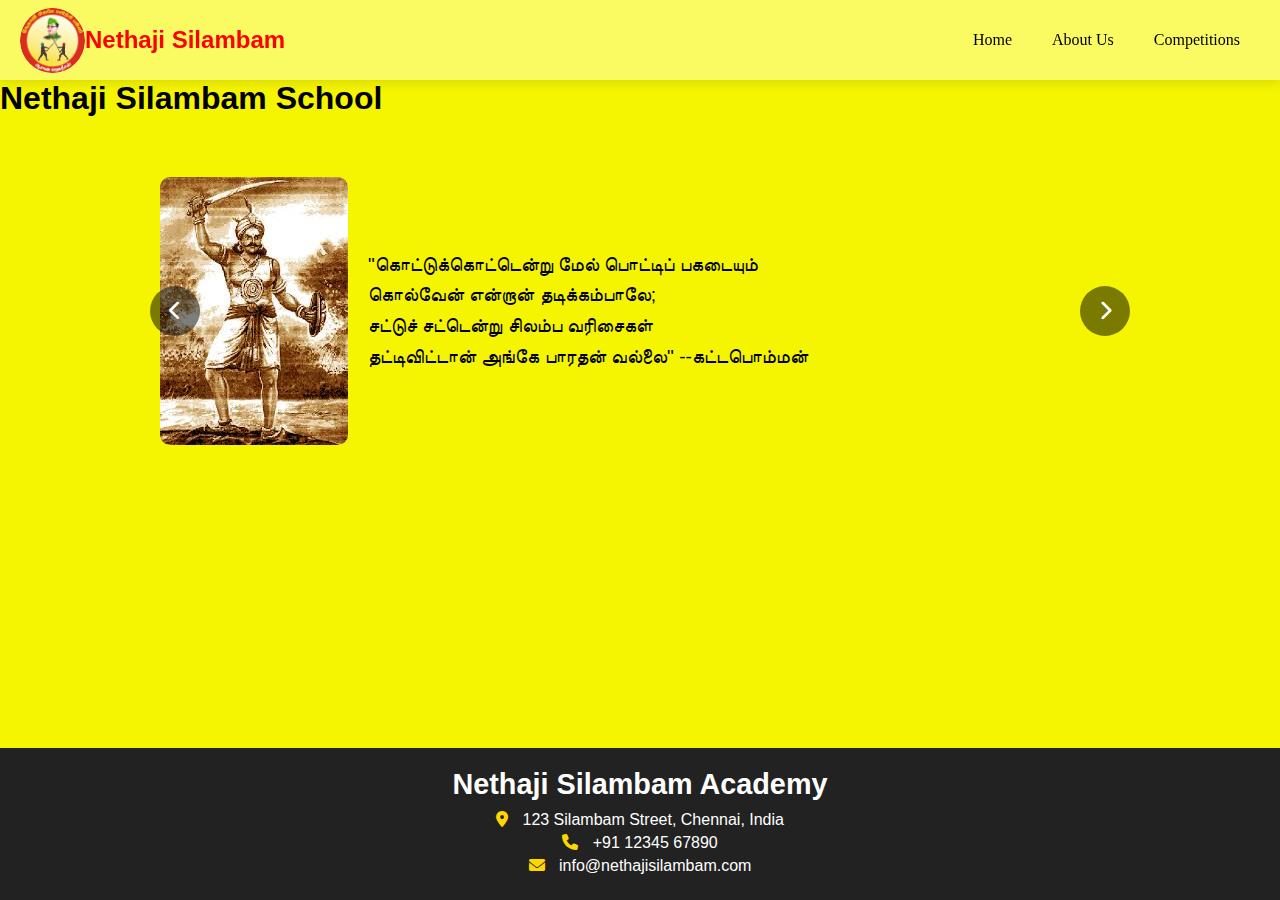
<file: index.html>
<!DOCTYPE html>
<html lang="en">
<head>
    <meta charset="UTF-8">
    <meta name="viewport" content="width=device-width, initial-scale=1.0">
    <title>Home Page</title>
    <link rel="stylesheet" href="home.css">
    <link rel="stylesheet" href="https://cdnjs.cloudflare.com/ajax/libs/font-awesome/6.0.0-beta3/css/all.min.css">
</head>
<body>
    <div class="banner">
        <div class="navbar">
            <a href="#" class="logo_name">
                <img src="logo.jpeg" alt="img_example" class="logo">Nethaji Silambam
            </a>
            <ul class="nav-links">
                <li><a href="#">Home</a></li>
                <li><a href="about.html">About Us</a></li>
                <li><a href="competitions.html">Competitions</a></li>
            </ul>
        </div>
        
        <h1>Nethaji Silambam School</h1>
        <div class="quote-slider">
            <div class="quote-track">
                <div class="quote-slide">
                    <div class="quote-content">
                        <img src="qouet.png" alt="freedom_photo" class="freedom_photo">
                        <p>  
                            "கொட்டுக்கொட்டென்று மேல் பொட்டிப் பகடையும்<br>
                            கொல்வேன் என்றான் தடிக்கம்பாலே;<br>
                            சட்டுச் சட்டென்று சிலம்ப வரிசைகள்<br>
                            தட்டிவிட்டான் அங்கே பாரதன் வல்லை" --கட்டபொம்மன்
                        </p>
                    </div>
                </div>
                <div class="quote-slide">
                    <div class="quote-content">
                        <img src="quote2.png" alt="freedom_photo" class="freedom_photo">
                        <p>  
                            "மறு அல்லது மடு என்றும் அழைக்கப்படும் மட்டுவு இந்தியாவில் <br>இருந்து வந்த ஒரு ஆயுதம். ‘சிலம்பம் தமிழ் தற்காப்பு கலைகளில்’ பயன்படுத்தப்படும் பல ஆயுதங்களில் இதுவும் ஒன்றாகும்.
                            பொதுவாக மட்டுவு என்று அழைக்கப்படும் இது, மான் கொம்புகளால் செய்யப்பட்டதால் மான் கொம்பு என்றும் குறிப்பிடப்படுகிறது, குறிப்பாக ‘இந்திய பிளாக்பக் ஆன்டிலோப் <br>செர்விகாப்ரா’,என அழைக்கப்படுகிறது. இது இரட்டை-பிளேட் கத்தி போல கருதப்படுகிறது."
                        </p>
                    </div>
                </div>
                <div class="quote-slide">
                    <div class="quote-content">
                        <img src="quote3.png" alt="freedom_photo" class="freedom_photo">
                        <p>  
                            "மன்னர்கள் போர்களில் அதிகமாக உபயோகித்த ஒரு ஆயுதம் வேல் கம்பு. வேல் கம்பின் அடிப்படை சிலம்பம் ஆகும். எதிரிகள் எவ்வாறு நம்மை தாக்குவார்கள், அவர்களிடமிருந்து எவ்வாறு தற்காத்து க்கொள்வது, பின்னர் அவர்களை நாம் எவ்வாறு தாக்குவது என்று பல பாடத்திட்டமாக சிலம்பம் உருவெடுத்தது."
                        </p>
                    </div>
                </div>
            </div>
            <!-- Previous and Next buttons with icons -->
            <button class="prev-btn"><i class="fas fa-chevron-left"></i></button>
            <button class="next-btn"><i class="fas fa-chevron-right"></i></button>
        </div>
        
    </div>

    <footer class="footer">
        <div class="footer-content">
            <h2>Nethaji Silambam Academy</h2>
            <p><i class="fas fa-map-marker-alt"></i> 123 Silambam Street, Chennai, India</p>
            <p><i class="fas fa-phone"></i> +91 12345 67890</p>
            <p><i class="fas fa-envelope"></i> info@nethajisilambam.com</p>
        </div>
    </footer>

    <script src="home.js"></script>
</body>
</html>
</file>
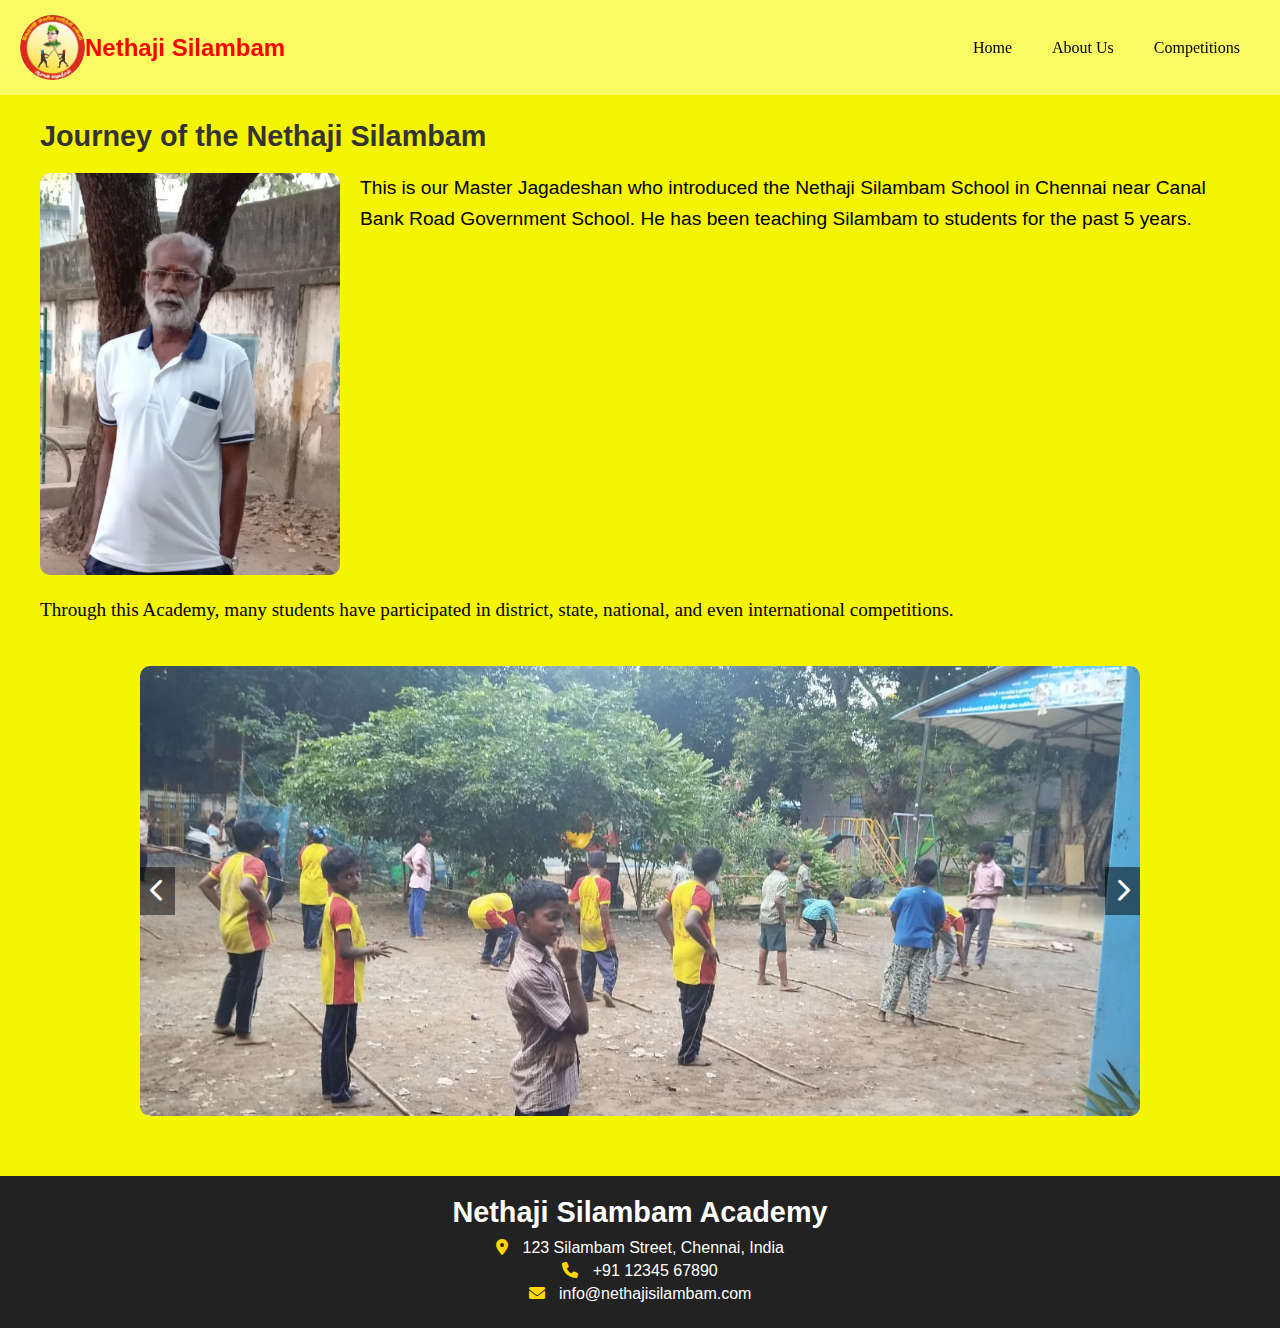
<file: about.html>
<!DOCTYPE html>
<html lang="en">
<head>
    <meta charset="UTF-8">
    <meta name="viewport" content="width=device-width, initial-scale=1.0">
    <title>Home Page with Carousel</title>
    <link rel="stylesheet" href="https://cdnjs.cloudflare.com/ajax/libs/font-awesome/6.0.0-beta3/css/all.min.css">
    <link rel="stylesheet" href="about.css">
</head>
<body>
    <header>
        <div class="navbar">
            <a href="#" class="logo_name">
                <img src="logo.jpeg" alt="Logo" class="logo">Nethaji Silambam
            </a>
            <ul>
                <li><a href="index.html">Home</a></li>
                <li><a href="#">About Us</a></li>
                <li><a href="competitions.html">Competitions</a></li>
            </ul>
        </div>
    </header>
    
    <main>
        <div class="content">
            <h2>Journey of the Nethaji Silambam</h2>
            <div class="content-wrapper">
                <img src="thatha.jpeg" alt="Master Jagadeshan" class="freedom_photo" width="300" height="200">
                <div class="text-content">
                    <p>This is our Master Jagadeshan who introduced the Nethaji Silambam School in Chennai near Canal Bank Road Government School. He has been teaching Silambam to students for the past 5 years.</p>
                </div>
            </div>
            <p class="below-image">Through this Academy, many students have participated in district, state, national, and even international competitions.</p>
            
            <!-- Carousel Slider Section -->
            <div class="carousel-container">
                <button class="carousel-btn prev-btn"><i class="fas fa-chevron-left"></i></button>
                <div class="carousel">
                    <img src="ground_1.jpeg" alt="School Ground 1" class="carousel-slide">
                    <img src="ground_2.jpeg" alt="School Ground 2" class="carousel-slide">
                </div>
                <button class="carousel-btn next-btn"><i class="fas fa-chevron-right"></i></button>
            </div>
        </div>
    </main>

    <footer class="footer">
        <div class="footer-content">
            <h2>Nethaji Silambam Academy</h2>
            <p><i class="fas fa-map-marker-alt"></i> 123 Silambam Street, Chennai, India</p>
            <p><i class="fas fa-phone"></i> +91 12345 67890</p>
            <p><i class="fas fa-envelope"></i> info@nethajisilambam.com</p>
        </div>
    </footer>

    <!-- JavaScript for Carousel Slider -->
    <script>
        let slideIndex = 0;
        const slides = document.querySelectorAll('.carousel-slide');
        const totalSlides = slides.length;

        function showNextSlide() {
            slideIndex++;
            if (slideIndex >= totalSlides) {
                slideIndex = 0; 
            }
            updateCarousel();
        }

        function updateCarousel() {
            const carousel = document.querySelector('.carousel');
            const translateValue = -slideIndex * 100;
            carousel.style.transform = `translateX(${translateValue}%)`;
        }

        setInterval(showNextSlide, 3000); // Auto-slide every 3 seconds

        document.querySelector('.prev-btn').addEventListener('click', () => {
            slideIndex--;
            if (slideIndex < 0) {
                slideIndex = totalSlides - 1; 
            }
            updateCarousel();
        });

        document.querySelector('.next-btn').addEventListener('click', showNextSlide);
    </script>
</body>
</html>
</file>
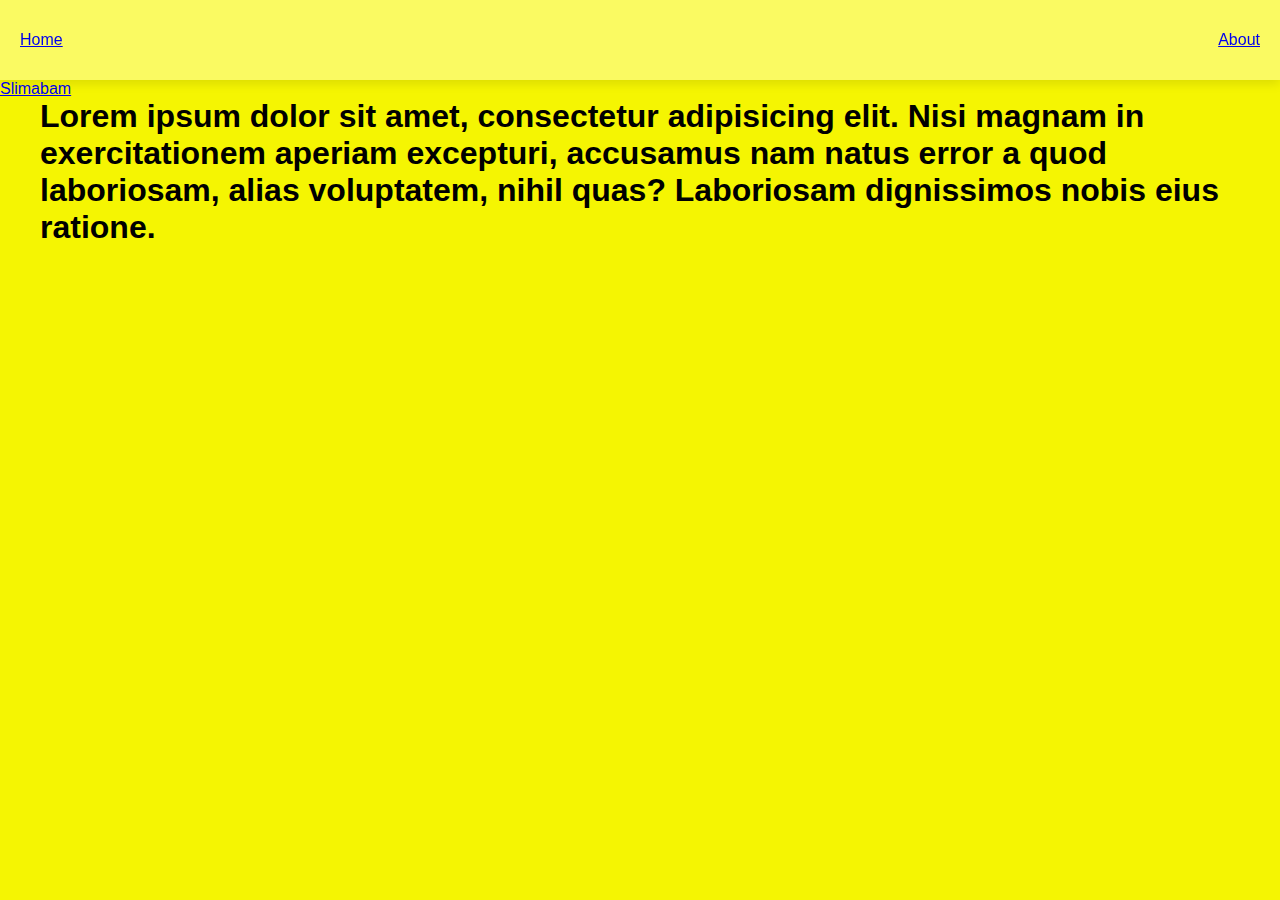
<file: home.html>
<!DOCTYPE html>
<html lang="en">
<head>
    <meta charset="UTF-8">
    <meta name="viewport" content="width= , initial-scale=1.0">
    <title>home page</title>
    <link rel="stylesheet" href="home.css">
</head>
<body>
    
    <header class="header">
        <a href="#" class="logo">Slimabam</a>

        <nav class="navbar">
            <a href="#" >Home</a>
            <a href="about.html" >About</a>
        </nav>
    </header>
    <div class="content">
        <h1>Lorem ipsum dolor sit amet, consectetur adipisicing elit. Nisi magnam in exercitationem aperiam excepturi, accusamus nam natus error a quod laboriosam, alias voluptatem, nihil quas? Laboriosam dignissimos nobis eius ratione.</h1>
    </div>
    
</body>
</html>
</file>
<file: home.css>
/* Global Styles */
* {
   margin: 0;
   padding: 0;
   box-sizing: border-box;
   font-family: sans-serif;
}

body {
   min-height: 100vh;
   background-color: rgb(245, 245, 2);
   padding-top: 80px; /* Adjust this to match the height of the navbar */
}

.banner {
   padding-top: 0; /* No extra padding required, body already has padding */
   min-height: calc(100vh - 80px); /* Ensure the banner covers the visible area minus the navbar height */
}

/* Navbar Styles */
.navbar {
   background-color: rgba(250, 250, 105, 0.932);
   width: 100%;
   padding: 15px 20px;
   display: flex;
   align-items: center;
   justify-content: space-between;
   position: fixed;
   top: 0;
   z-index: 1000;
   height: 80px; /* Fixed height for the navbar */
   box-shadow: 0px 4px 10px rgba(0, 0, 0, 0.1); /* Optional shadow for better distinction */
}

.logo {
   width: 65px;
   height: 65px;
   cursor: pointer;
   border-radius: 50%;
}

.logo_name {
   display: flex;
   align-items: center;
   font-weight: bold;
   font-size: x-large;
   color: red;
   text-decoration: none;
}

.navbar ul {
   display: flex;
   list-style: none;
}

.navbar ul li {
   margin: 0 20px;
}

.navbar ul li a {
   text-decoration: none;
   color: black;
   font-family: Cambria, Cochin, Georgia, Times, 'Times New Roman', serif;
}

/* Main Content */
main {
   padding: 20px;
   margin-top: 20px;
}

.content {
   max-width: 1200px;
   margin: 0 auto;
}

.content h2 {
   font-size: 1.8em;
   margin-bottom: 20px;
   color: #333;
}

.content-wrapper {
   display: flex;
   gap: 20px;
   margin: 20px auto;
   align-items: flex-start;
}

.freedom_photo {
   max-width: 200px;  /* Adjust the image size */
   height: auto;
   border-radius: 10px;
}

/* Quote Slider Styles */
.quote-slider {
   position: relative;
   max-width: 1000px;
   margin: 40px auto;
   overflow: hidden;
}

.quote-track {
   display: flex;
   transition: transform 0.5s ease-in-out;
}

.quote-slide {
   min-width: 100%;
   transition: 0.5s;
   border-radius: 10px;
}

.quote-content {
   display: flex;  /* Align elements side by side */
   align-items: center;  /* Vertically align image and text */
   gap: 20px;  /* Add space between the image and text */
   padding: 20px;
}

.quote-content p {
   font-size: 1.2em;
   line-height: 1.6;
   flex: 1;  /* Let the text take up available space */
}

/* Slider Button Styles */
.carousel-btn, .prev-btn, .next-btn {
   position: absolute;
   top: 50%;
   transform: translateY(-50%);
   background-color: rgba(0, 0, 0, 0.5); /* Semi-transparent black background */
   border: none;
   color: white;
   font-size: 24px;
   cursor: pointer;
   padding: 15px;
   border-radius: 50%; /* Rounded buttons */
   display: flex;
   align-items: center;
   justify-content: center;
   width: 50px;
   height: 50px;
   transition: background-color 0.3s ease;
}

/* Hover effect on buttons */
.carousel-btn:hover, .prev-btn:hover, .next-btn:hover {
   background-color: rgba(0, 0, 0, 0.8);
}

.prev-btn {
   left: 10px; /* Position to the left of the slider */
}

.next-btn {
   right: 10px; /* Position to the right of the slider */
}

/* Icon Styles (Font Awesome) */
.prev-btn i, .next-btn i {
   font-size: 20px;
}

/* Footer Styles */
footer {
   background-color: #222;
   color: #fff;
   padding: 20px 0;
   text-align: center;
   position: fixed;
   bottom: 0;
   width: 100%;
}

.footer-content h2 {
   font-size: 1.8em;
   margin-bottom: 10px;
}

.footer-content p {
   font-size: 1em;
   margin: 5px 0;
}

.footer-content i {
   margin-right: 10px;
   color: #ffd700;
}
</file>
<file: about.css>
* {
   margin: 0;
   padding: 0;
   box-sizing: border-box;
   font-family: sans-serif;
}

body {
   display: flex;
   flex-direction: column;
   min-height: 100vh;
   background-color: rgb(245, 245, 2);
}

header {
   position: fixed;
   top: 0;
   left: 0;
   width: 100%;
   z-index: 1000;
}

.navbar {
   background-color: rgba(250, 250, 105, 0.932);
   width: 100%;
   padding: 15px 20px;
   display: flex;
   align-items: center;
   justify-content: space-between;
}

.logo {
   width: 65px;
   height: 65px;
   cursor: pointer;
   border-radius: 50%;
}

.logo_name {
   display: flex;
   align-items: center;
   font-weight: bold;
   font-size: x-large;
   color: red;
   text-decoration: none;
}

.navbar ul {
   display: flex;
   list-style: none;
}

.navbar ul li {
   margin: 0 20px;
}

.navbar ul li a {
   text-decoration: none;
   color: black;
   font-family: Cambria, Cochin, Georgia, Times, 'Times New Roman', serif;
}

main {
   flex: 1;
   margin-top: 100px;
   padding: 20px;
}

.content {
   max-width: 1200px;
   margin: 0 auto;
}

.content h2 {
   font-size: 1.8em;
   margin-bottom: 20px;
   color: #333;
}

.content-wrapper {
   display: flex;
   gap: 20px;
   margin: 20px auto;
   align-items: flex-start;
}

.freedom_photo {
   max-width: 300px;
   height: auto;
   border-radius: 10px;
}

.text-content p {
   font-size: 1.2em;
   line-height: 1.6;
}

.below-image {
   font-family: Cambria, Cochin, Georgia, Times, 'Times New Roman', serif;
   font-size: 1.2em;
   line-height: 1.6;
}

.carousel-container {
   position: relative;
   max-width: 1000px;
   margin: 40px auto;
   overflow: hidden;
}

.carousel {
   display: flex;
   transition: transform 0.5s ease-in-out;
}

.carousel-slide {
   min-width: 100%;
   transition: 0.5s;
   border-radius: 10px;
}

.carousel-btn {
   position: absolute;
   top: 50%;
   transform: translateY(-50%);
   background-color: rgba(0, 0, 0, 0.5);
   border: none;
   color: white;
   font-size: 24px;
   cursor: pointer;
   padding: 10px;
}

.prev-btn {
   left: 0;
}

.next-btn {
   right: 0;
}

footer {
   background-color: #222;
   color: #fff;
   padding: 20px 0;
   text-align: center;
}

.footer-content h2 {
   font-size: 1.8em;
   margin-bottom: 10px;
}

.footer-content p {
   font-size: 1em;
   margin: 5px 0;
}

.footer-content i {
   margin-right: 10px;
   color: #ffd700;
}
</file>
